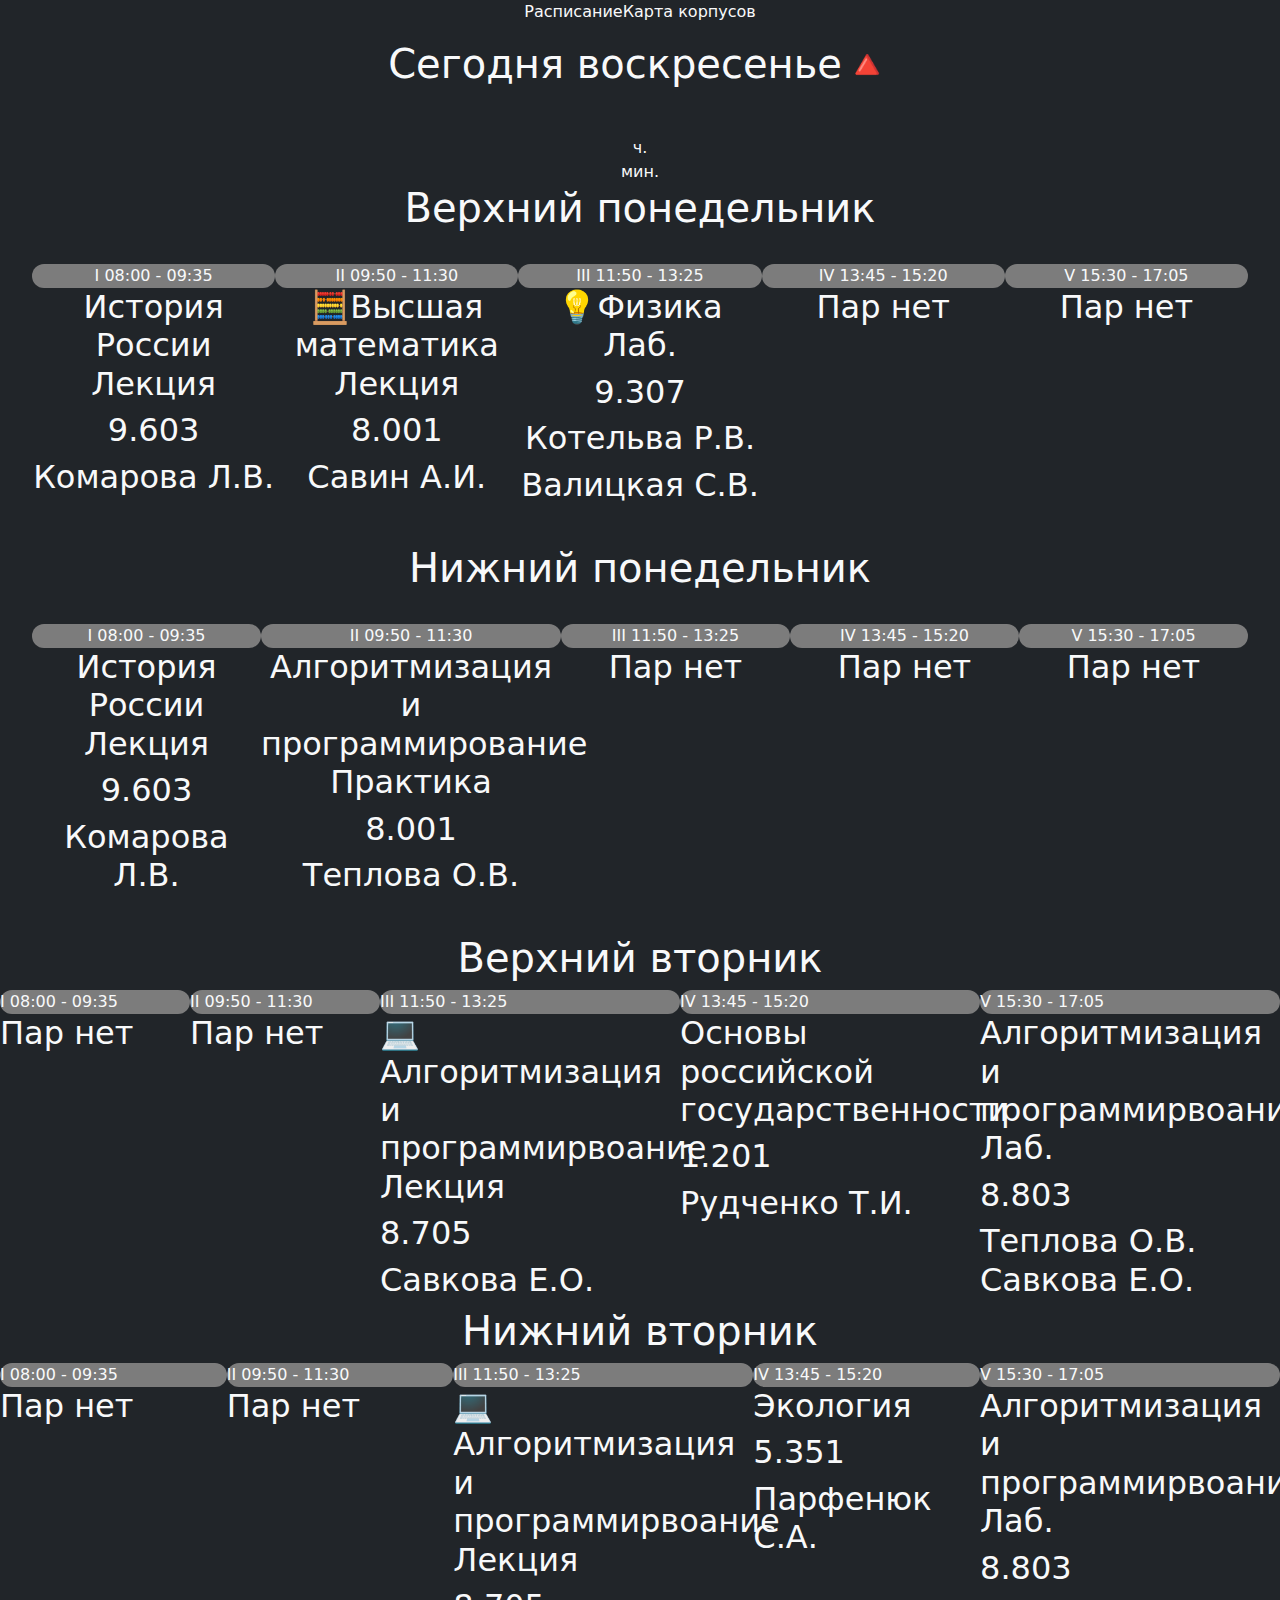
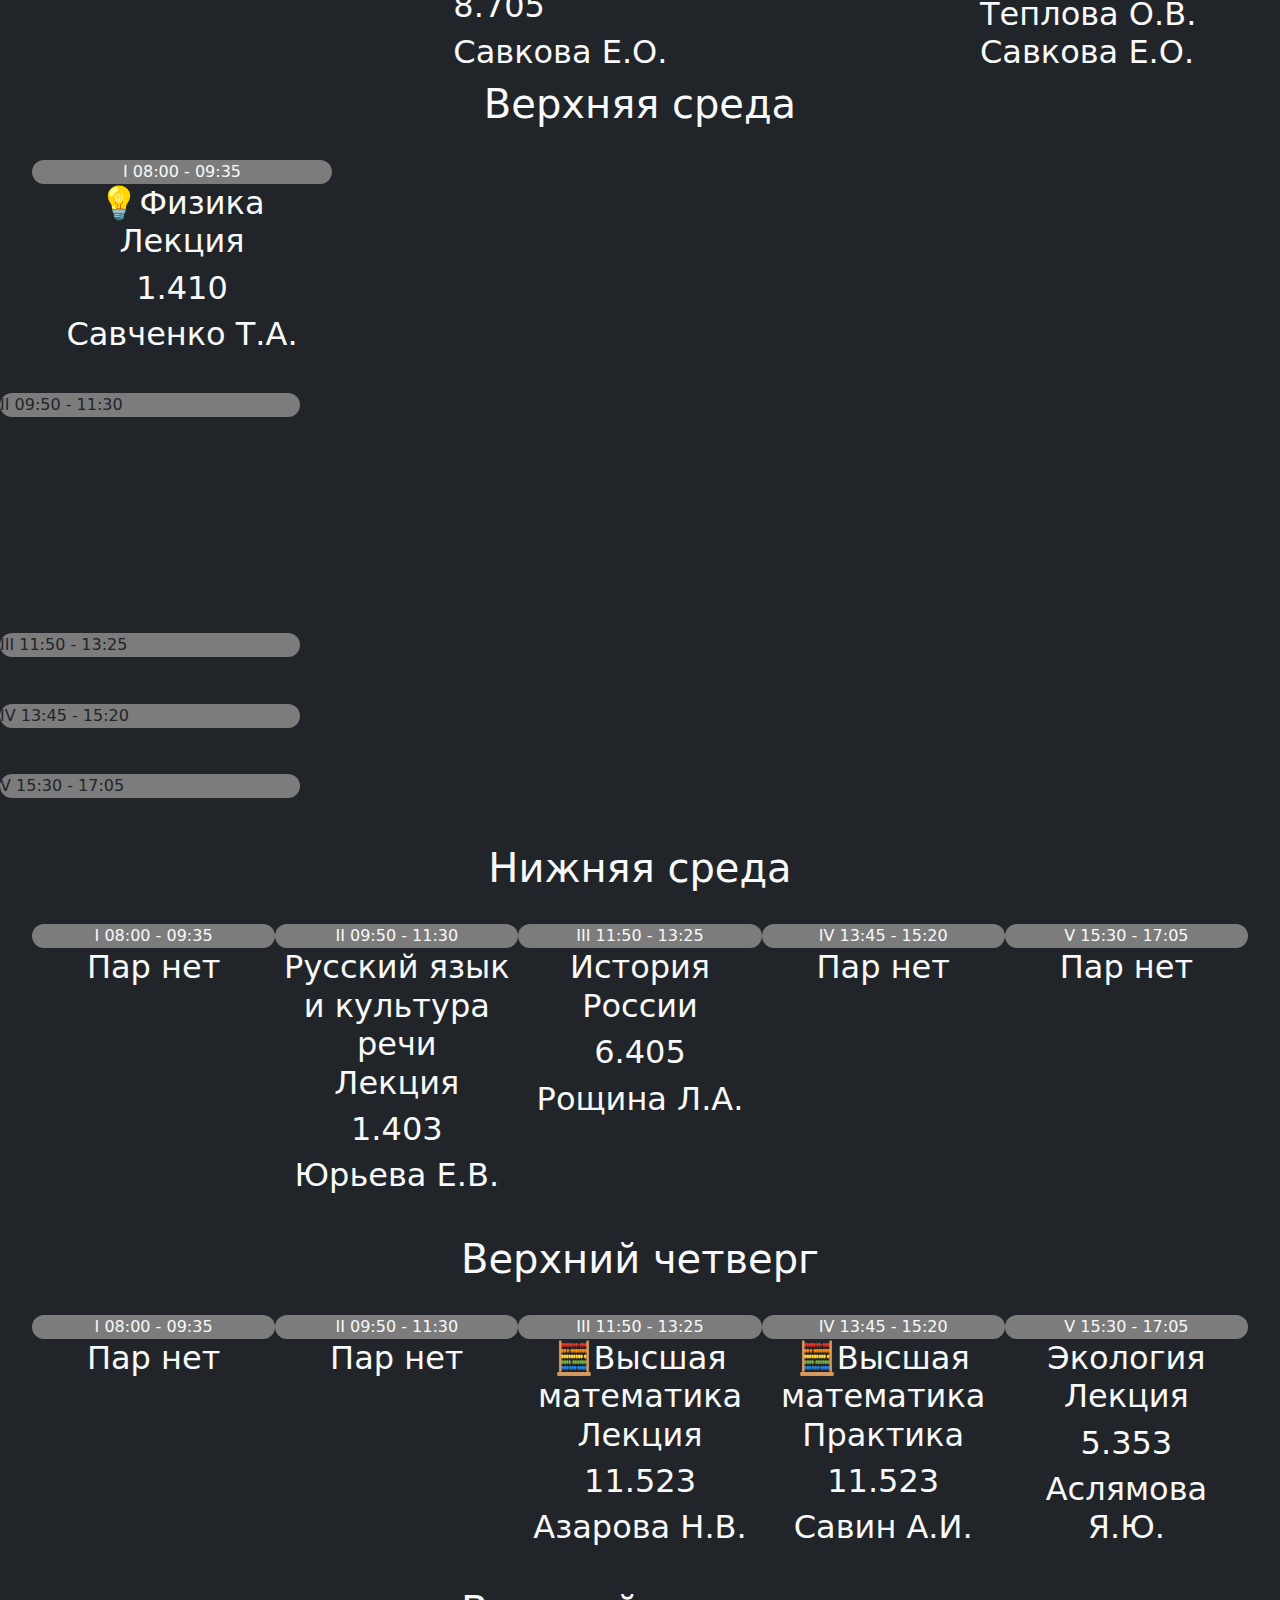
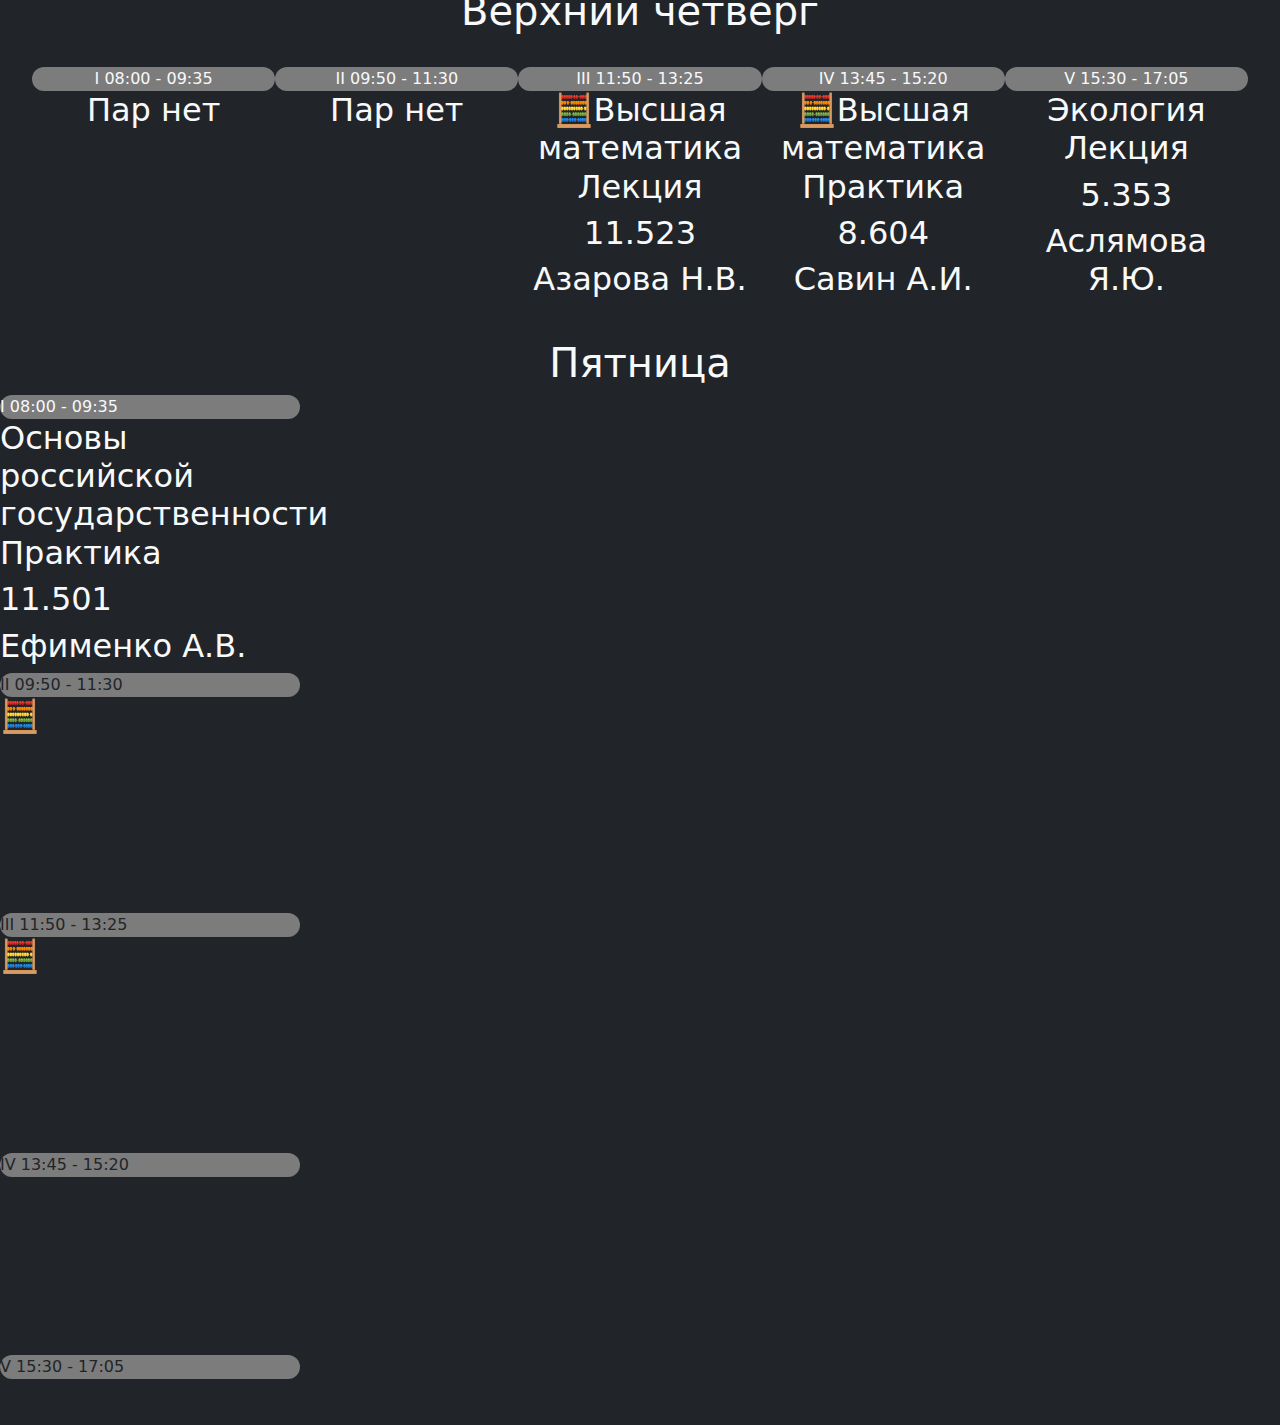
<file: index.html>
<!DOCTYPE html>
<html lang="en">
<head>
    <meta charset="UTF-8">
    <meta name="viewport" content="width=device-width, initial-scale=1.0">
    <link rel="stylesheet" href="https://cdn.jsdelivr.net/npm/bootstrap@5.3.3/dist/css/bootstrap.min.css">
    <link rel="stylesheet" href="main.css">

    <link rel="apple-touch-icon" sizes="180x180" href="favicon_io/apple-touch-icon.png">
    <link rel="icon" type="image/png" sizes="32x32" href="favicon_io/favicon-32x32.png">
    <link rel="icon" type="image/png" sizes="16x16" href="favicon_io/favicon-16x16.png">
    <link rel="manifest" href="favicon_io/site.webmanifest">

    <script src="app.js" defer></script>
    <title>Расписание</title>
</head>
<body class="bg-dark">

    <nav class="text-light d-flex justify-content-center">
        <a href="index.html" class="nav-link">Расписание</a>
        <a href="map.html" class="nav-link">Карта корпусов</a>
    </nav>

    <h1 class="text-light text-center" id="week"></h1>
    <div class="check text-center">
        <span class="text-light text-center" id="text"></span><br>
        <span class="text-light text-center" id="hours"></span> <span id="textH" class="text-light">ч.</span> <br>
        <span class="text-light text-center" id="minutes"></span> <span id="textM" class="text-light">мин.</span>
    </div>
    
    <h1 class="text-light text-center">Верхний понедельник</h1>
    
    <!-- Верхний понедельник -->
    
    <div class="text-light d-flex space-between" id="mondayUpper">
    
        <div class="lesson-card" id="para1">
            <div class="time">I 08:00 - 09:35</div>
            
            <div class="name">
                <h2>История России
                    <br>Лекция</h2>
            </div>

            <div class="room">
                <h2>9.603</h2>
            </div>

            <div class="teacher">
                <h2>Комарова Л.В.</h2>
            </div>
        </div>

        <div class="lesson-card">
            <div class="time">II 09:50 - 11:30</div>
            
            <div class="name">
                <h2>🧮Высшая математика
                    <br>Лекция</h2>
            </div>

            <div class="room">
                <h2>8.001</h2>
            </div>

            <div class="teacher">
                <h2>Савин А.И.</h2>
            </div>
        </div>

        <div class="lesson-card">
            <div class="time">III 11:50 - 13:25</div>
            
            <div class="name">
                <h2>💡Физика
                    <br>Лаб.</h2>
            </div>

            <div class="room">
                <h2>9.307</h2>
            </div>

            <div class="teacher">
                <h2>Котельва Р.В.</h2>
                <h2>Валицкая С.В.</h2>
            </div>
        </div>

        <div class="lesson-card ">
            <div class="time">IV 13:45 - 15:20</div>
            <div class="name">
                <h2>Пар нет</h2>
            </div>
        </div>

        <div class="lesson-card">
            <div class="time">V 15:30 - 17:05</div>
            <div class="name">
                <h2>Пар нет</h2>
            </div>
        </div>
    </div>

    <!-- Нижний понедельник -->

    <h1 class="text-light text-center">Нижний понедельник</h1>

    <div class="text-light d-flex space-between" id="mondayDown">
    
        <div class="lesson-card">
            <div class="time">I 08:00 - 09:35</div>
            
            <div class="name">
                <h2>История России
                    <br>Лекция</h2>
            </div>

            <div class="room">
                <h2>9.603</h2>
            </div>

            <div class="teacher">
                <h2>Комарова Л.В.</h2>
            </div>
        </div>

        <div class="lesson-card">
            <div class="time">II 09:50 - 11:30</div>
            
            <div class="name">
                <h2>Алгоритмизация и программирование
                    <br>Практика</h2>
            </div>

            <div class="room">
                <h2>8.001</h2>
            </div>

            <div class="teacher">
                <h2>Теплова О.В.</h2>
            </div>
        </div>

        <div class="lesson-card">
            <div class="time">III 11:50 - 13:25</div>
            
            <div class="name">
                <h2>Пар нет</h2>
            </div>

            <div class="room">
                <h2></h2>
            </div>

            <div class="teacher">
                <h2></h2>
            </div>
        </div>

        <div class="lesson-card ">
            <div class="time">IV 13:45 - 15:20</div>
            <div class="name">
                <h2>Пар нет</h2>
            </div>
        </div>

        <div class="lesson-card">
            <div class="time">V 15:30 - 17:05</div>
            <div class="name">
                <h2>Пар нет</h2>
            </div>
        </div>
    </div>

    <!-- Верхний вторник -->

    <h1 class="text-light text-center">Верхний вторник</h1>
    
    <div class="text-light d-flex space-between" id="tuesdayUpper">
        <div class="lesson-card">
                <div class="time">I 08:00 - 09:35</div>
                <div class="name">
                    <h2>Пар нет</h2>
                </div>
        </div>

         <div class="lesson-card">
                <div class="time">II 09:50 - 11:30</div>

                <div class="name">
                <h2>Пар нет</h2>
            </div>

        </div>

        <div class="lesson-card">
                <div class="time">III 11:50 - 13:25</div>

                <div class="name">
                <h2>💻 Алгоритмизация и программирвоание
                    <br>Лекция</h2>
            </div>

            <div class="room">
                <h2>8.705</h2>
            </div>

            <div class="teacher">
                <h2>Савкова Е.О.</h2>
            </div>
        </div>

        <div class="lesson-card">
                <div class="time">IV 13:45 - 15:20</div>

                <div class="name">
                <h2>Основы российской государственности</h2>
            </div>

            <div class="room">
                <h2>1.201</h2>
            </div>

            <div class="teacher">
                <h2>Рудченко Т.И.</h2>
            </div>
        </div>

        <div class="lesson-card">
                <div class="time">V 15:30 - 17:05</div>

                <div class="name">
                <h2>Алгоритмизация и  программирвоание<br>
                Лаб.</h2>
            </div>

            <div class="room">
                <h2>8.803</h2>
            </div>

            <div class="teacher">
                <h2>Теплова О.В. <br>
                Савкова Е.О.</h2>
            </div>
        </div>


    </div>

    <!-- Нижний вторник -->

    <h1 class="text-light text-center">Нижний вторник</h1>
    
    <div class="text-light d-flex space-between" id="tuesdayDown">
        <div class="lesson-card">
                <div class="time">I 08:00 - 09:35</div>
                <div class="name">
                    <h2>Пар нет</h2>
                </div>
        </div>

         <div class="lesson-card">
                <div class="time">II 09:50 - 11:30</div>

                <div class="name">
                <h2>Пар нет</h2>
            </div>

        </div>

        <div class="lesson-card">
                <div class="time">III 11:50 - 13:25</div>

                <div class="name">
                <h2>💻 Алгоритмизация и программирвоание
                    <br>Лекция</h2>
            </div>

            <div class="room">
                <h2>8.705</h2>
            </div>

            <div class="teacher">
                <h2>Савкова Е.О.</h2>
            </div>
        </div>

        <div class="lesson-card">
                <div class="time">IV 13:45 - 15:20</div>

                <div class="name">
                <h2>Экология</h2>
            </div>

            <div class="room">
                <h2>5.351</h2>
            </div>

            <div class="teacher">
                <h2>Парфенюк С.А.</h2>
            </div>
        </div>

        <div class="lesson-card">
                <div class="time">V 15:30 - 17:05</div>

                <div class="name">
                <h2>Алгоритмизация и  программирвоание<br>
                Лаб.</h2>
            </div>

            <div class="room">
                <h2>8.803</h2>
            </div>

            <div class="teacher">
                <h2>Теплова О.В. <br>
                Савкова Е.О.</h2>
            </div>
        </div>


    </div>
    
    <!-- Верхняя среда -->
    <h1 class="text-light text-center">Верхняя среда</h1>

    <div class="text-light d-flex space-between" id="wednesdayUpper">
        <div class="lesson-card">
                <div class="time">I 08:00 - 09:35</div>

                <div class="name">
                <h2>💡Физика <br>
                Лекция</h2>
            </div>

            <div class="room">
                <h2>1.410</h2>
            </div>

            <div class="teacher">
                <h2>Савченко Т.А.</h2>
            </div>
        </div>
        </div>

        <div class="lesson-card">
                <div class="time">II 09:50 - 11:30</div>

                <div class="name">
                <h2>Русский язык и культура речи <br>
                Практика</h2>
            </div>

            <div class="room">
                <h2>11.526</h2>
            </div>

            <div class="teacher">
                <h2>Вергелес Е.А.</h2>
            </div>
        </div>

        <div class="lesson-card">
                <div class="time">III 11:50 - 13:25</div>

                <div class="name">
                <h2>Пар нет</h2>
            </div>

        <div class="lesson-card">
                <div class="time">IV 13:45 - 15:20</div>

                <div class="name">
                <h2>Пар нет</h2>
            </div>
    </div>

    <div class="lesson-card">
                <div class="time">V 15:30 - 17:05</div>

                <div class="name">
                <h2>Пар нет</h2>
            </div>
    </div>

    </div>

    <!-- Нижняя среда -->

    <h1 class="text-light text-center">Нижняя среда</h1>

    <div class="text-light d-flex space-between" id="wednesdayDown">
        <div class="lesson-card">
                <div class="time">I 08:00 - 09:35</div>
                <div class="name">
                    <h2>Пар нет</h2>
                </div>
        </div>

        <div class="lesson-card">
                <div class="time">II 09:50 - 11:30</div>

                <div class="name">
                <h2>Русский язык и культура речи<br>
                Лекция</h2>
            </div>

            <div class="room">
                <h2>1.403</h2>
            </div>

            <div class="teacher">
                <h2>Юрьева Е.В.</h2>
            </div>
        </div>

        <div class="lesson-card">
                <div class="time">III 11:50 - 13:25</div>

                <div class="name">
                <h2>История России</h2>
            </div>

            <div class="room">
                <h2>6.405</h2>
            </div>

            <div class="teacher">
                <h2>Рощина Л.А.</h2>
            </div>
        </div>

        <div class="lesson-card">
                <div class="time">IV 13:45 - 15:20</div>

                <div class="name">
                <h2>Пар нет</h2>
            </div>

    </div>

    <div class="lesson-card">
                <div class="time">V 15:30 - 17:05</div>

                <div class="name">
                <h2>Пар нет</h2>
            </div>
    </div>

    </div>

    <!-- Верхний четверг -->
    <h1 class="text-light text-center">Верхний четверг</h1>

    <div class="text-light d-flex space-between" id="thursday">

        <div class="lesson-card">
                <div class="time">I 08:00 - 09:35</div>

                <div class="name">
                <h2>Пар нет</h2>
            </div>

        </div>

        <div class="lesson-card">
                <div class="time">II 09:50 - 11:30</div>

                <div class="name">
                <h2>Пар нет</h2>
            </div>

        </div>

        <div class="lesson-card">
                <div class="time">III 11:50 - 13:25</div>

                <div class="name">
                <h2>🧮Высшая математика<br>
                Лекция</h2>
            </div>

            <div class="room">
                <h2>11.523</h2>
            </div>

            <div class="teacher">
                <h2>Азарова Н.В.</h2>
            </div>
        </div>

        <div class="lesson-card">
                <div class="time">IV 13:45 - 15:20</div>

                <div class="name">
                <h2>🧮Высшая математика <br>
                Практика</h2>
            </div>

            <div class="room">
                <h2>11.523</h2>
            </div>

            <div class="teacher">
                <h2>Савин А.И.</h2>
            </div>
        </div>

        <div class="lesson-card">
                <div class="time">V 15:30 - 17:05</div>

                <div class="name">
                <h2>Экология <br>
                Лекция</h2>
            </div>

            <div class="room">
                <h2>5.353</h2>
            </div>

            <div class="teacher">
                <h2>Аслямова Я.Ю.</h2>
            </div>
    </div>

    </div>

    <!-- Нижний четверг -->

    <h1 class="text-light text-center">Верхний четверг</h1>

    <div class="text-light d-flex space-between" id="thursday">

        <div class="lesson-card">
                <div class="time">I 08:00 - 09:35</div>

                <div class="name">
                <h2>Пар нет</h2>
            </div>

        </div>

        <div class="lesson-card">
                <div class="time">II 09:50 - 11:30</div>

                <div class="name">
                <h2>Пар нет</h2>
            </div>

        </div>

        <div class="lesson-card">
                <div class="time">III 11:50 - 13:25</div>

                <div class="name">
                <h2>🧮Высшая математика<br>
                Лекция</h2>
            </div>

            <div class="room">
                <h2>11.523</h2>
            </div>

            <div class="teacher">
                <h2>Азарова Н.В.</h2>
            </div>
        </div>

        <div class="lesson-card">
                <div class="time">IV 13:45 - 15:20</div>

                <div class="name">
                <h2>🧮Высшая математика <br>
                Практика</h2>
            </div>

            <div class="room">
                <h2>8.604</h2>
            </div>

            <div class="teacher">
                <h2>Савин А.И.</h2>
            </div>
        </div>

        <div class="lesson-card">
                <div class="time">V 15:30 - 17:05</div>

                <div class="name">
                <h2>Экология <br>
                Лекция</h2>
            </div>

            <div class="room">
                <h2>5.353</h2>
            </div>

            <div class="teacher">
                <h2>Аслямова Я.Ю.</h2>
            </div>
    </div>

    </div>

    <!-- Пятница -->

    <h1 class="text-light text-center">Пятница</h1>

    <div class="text-light d-flex space-between" id="friday">

        <div class="lesson-card">
                <div class="time">I 08:00 - 09:35</div>

                <div class="name">
                <h2>Основы российской государственности<br>
                Практика</h2>
            </div>

            <div class="room">
                <h2>11.501</h2>
            </div>

            <div class="teacher">
                <h2>Ефименко А.В.</h2>
            </div>
        </div>

        </div>

        <div class="lesson-card">
                <div class="time">II 09:50 - 11:30</div>

                <div class="name">
                <h2>🧮Высшая математика<br>
                Лекция</h2>
            </div>

            <div class="room">
                <h2>11.519</h2>
            </div>

            <div class="teacher">
                <h2>Азарова Н.В.</h2>
            </div>
        </div>

        <div class="lesson-card">
                <div class="time">III 11:50 - 13:25</div>

                <div class="name">
                <h2>🧮Высшая математика<br>
                Практика</h2>
            </div>

            <div class="room">
                <h2>11.519</h2>
            </div>

            <div class="teacher">
                <h2>Савин А.И.</h2>
            </div>
        </div>

        <div class="lesson-card">
                <div class="time">IV 13:45 - 15:20</div>

                <div class="name">
                <h2>Ангийский язык <br>
                Практика</h2>
            </div>

            <div class="room">
                <h2>Не известно</h2>
            </div>

            <div class="teacher">
                <h2>Не известно</h2>
            </div>
        </div>

        <div class="lesson-card">
                <div class="time">V 15:30 - 17:05</div>

                <div class="name">
                <h2>Пар нет</h2>
            </div>
    </div>

    </div>

<script src="https://cdn.jsdelivr.net/npm/bootstrap@5.3.3/dist/js/bootstrap.bundle.min.js"></script>
</body>

</html>
</file>
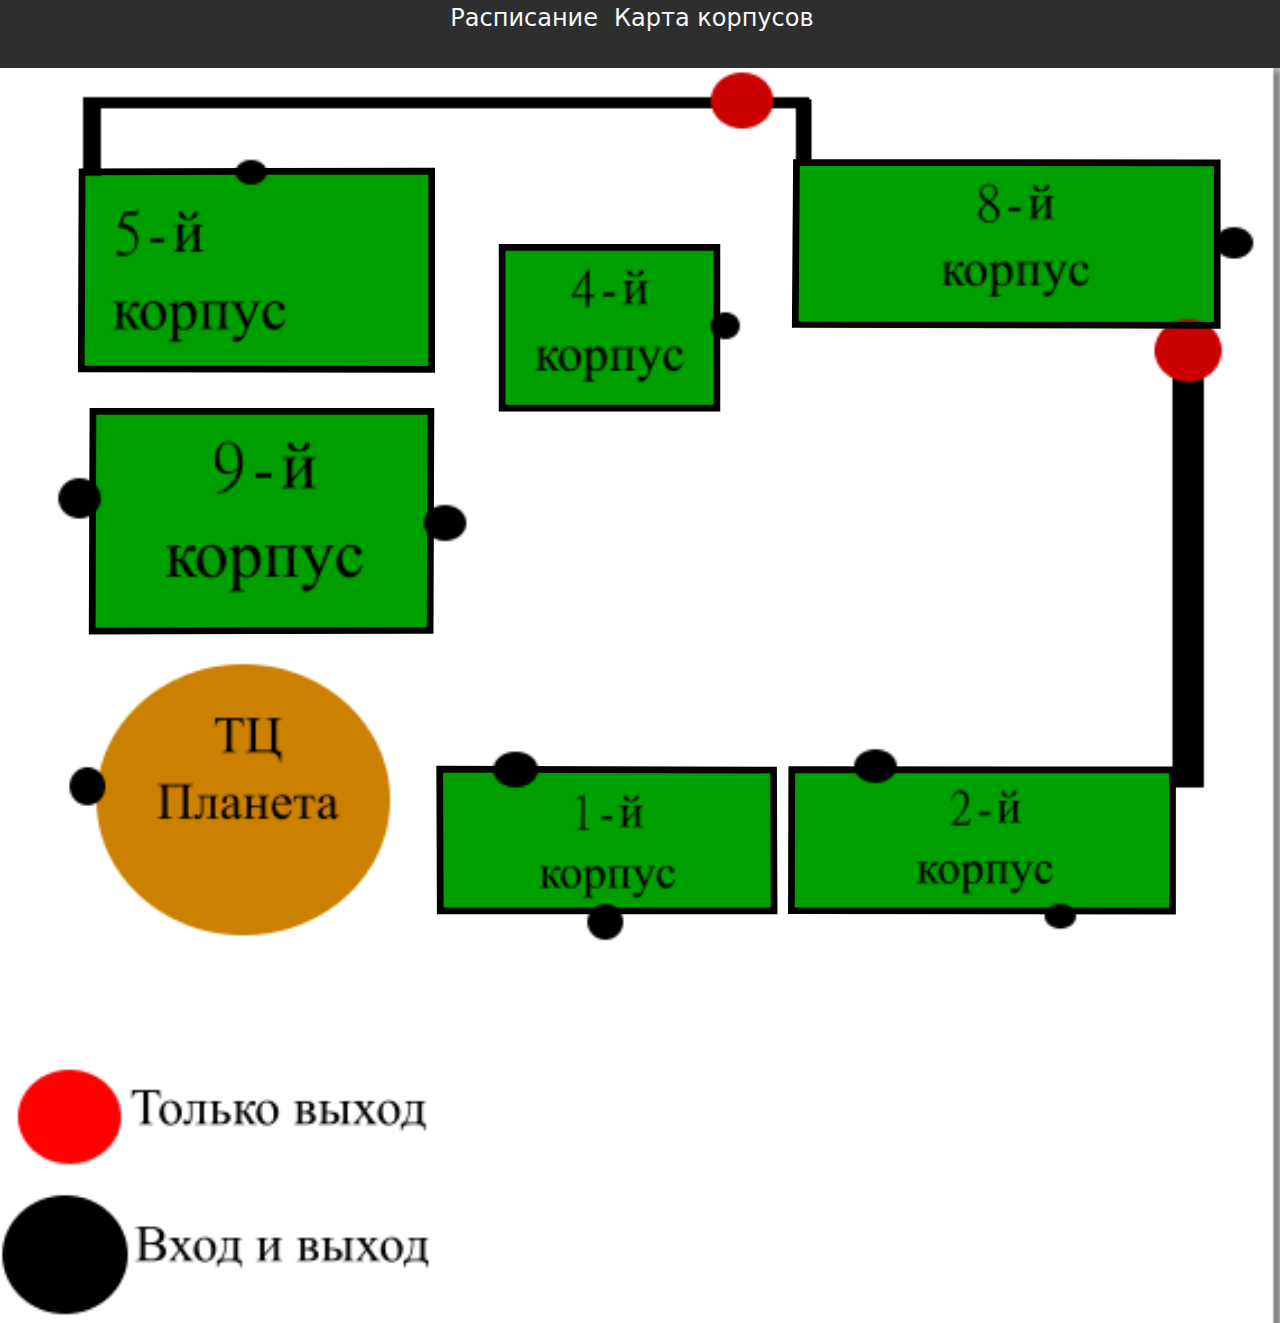
<file: map.html>
<!DOCTYPE html>
<html lang="en">

<head>
    <meta charset="UTF-8">
    <meta name="viewport" content="width=device-width, initial-scale=1.0">
    <link rel="stylesheet" href="https://cdn.jsdelivr.net/npm/bootstrap@5.3.3/dist/css/bootstrap.min.css">
    <link rel="stylesheet" href="map.css">
    <script src="map.js" defer></script>
    <title>Карта</title>
</head>

<body class="bg-dark">

    <nav class="text-light d-flex justify-content-center">
        <a href="index.html" class="nav-link">Расписание</a>
        <a href="map.html" class="nav-link">Карта корпусов</a>
    </nav>

    <div class="map__wrapper">
        <svg viewbox="0 0 571 560">
            <path data-title="5-й корпус" class="continents" d="M 36.604709,46.319703 192.56506,45.972739
V 134.44858
L 36.257745,134.27509
Z" />

<path data-title="9-й корпус" class="continents" d="M 41.462206,153.18463
H 192.21809
l -0.34696,97.67039 -150.755888,0.34696
z"/>

<path data-title="4-й корпус" class="continents" d="m 223.99601,79.98105
h 95.80552
v 71.76214
h -95.80552
z"/>

<path data-title="8-й корпус" class="continents" d="m 355.2912,42.156134 187.70756,0.173482
v 72.515494
l -188.228,-0.52045
z"/>

<path data-title="1-й корпус" class="continents" d="m 196.14984,312.80932 148.92177,0.36801 0.24535,62.80721
H 196.39518
Z"/>

<path data-title="2-й корпус" class="continents" d="m 353.20942,312.96159 169.83891,0.17348
v 62.97398
l -170.01239,-0.17349
z"/>

</svg>
        <img src="Screenshot 2025-09-27 192646.png" alt="Карта">
    </div>

    <div class="tooltip">

    </div>

    <script src="https://cdn.jsdelivr.net/npm/bootstrap@5.3.3/dist/js/bootstrap.bundle.min.js"></script>
</body>

</html>
</file>
<file: main.css>
#week {
    padding-top: 1rem;
    padding-bottom: 1rem;
}

#mondayUpper, #mondayDown, #tuesday, #wednesdayUpper, #wednesdayDown, #thursday, #fridayUpper, #fridayDown {
    justify-content: space-between;
    padding: 1rem;
    margin: 1rem;
    border-radius: 1rem;
    text-align: center;
}

.lesson-card {
    width: 300px;
    height: auto;
}

.time {
    background-color: rgb(124, 124, 124);
    border-radius: 1rem;
}

@media(max-width:425px) {
    #mondayUpper, #mondayDown, #tuesday, #wednesdayUpper, #wednesdayDown, #thursday, #fridayUpper, #fridayDown {
        flex-direction: column;
    }

    .lesson-card {
        width: auto;
        height: auto;
    }
}
</file>
<file: map.css>
nav {
    font-size: 1.5rem;
    background-color: rgb(46, 46, 46);
    padding-bottom: 2rem;
}

nav a {
    margin-right: 1rem;
}

.map__wrapper {
    position: relative;
}

.map__wrapper svg {
    position: absolute;
    top: 0;
    left: 0;
    width: 100%;
    height: 100%;
}

.map__wrapper img{
    width: 100%;
    height: auto;
}

.continents {
    fill: none;
    stroke: black;
    stroke-width: 3px;
    cursor: pointer;
    pointer-events: all;
}

.continents:hover {
    animation: showContinent 2s linear infinite;
}

@keyframes showContinent {
    0% {
        stroke: black;
    }
    50% {
        stroke: red;
    }
    100% {
        stroke: black;
    }
}

.tooltip {
    position: absolute;
    left: 0;
    top: 0;
    border-radius: 10px;
    padding: 5px;
    background-color: red;
    color: blue;
    box-shadow: 0 0 10px rgba(0, 0, 0, 0.3);
}
</file>
